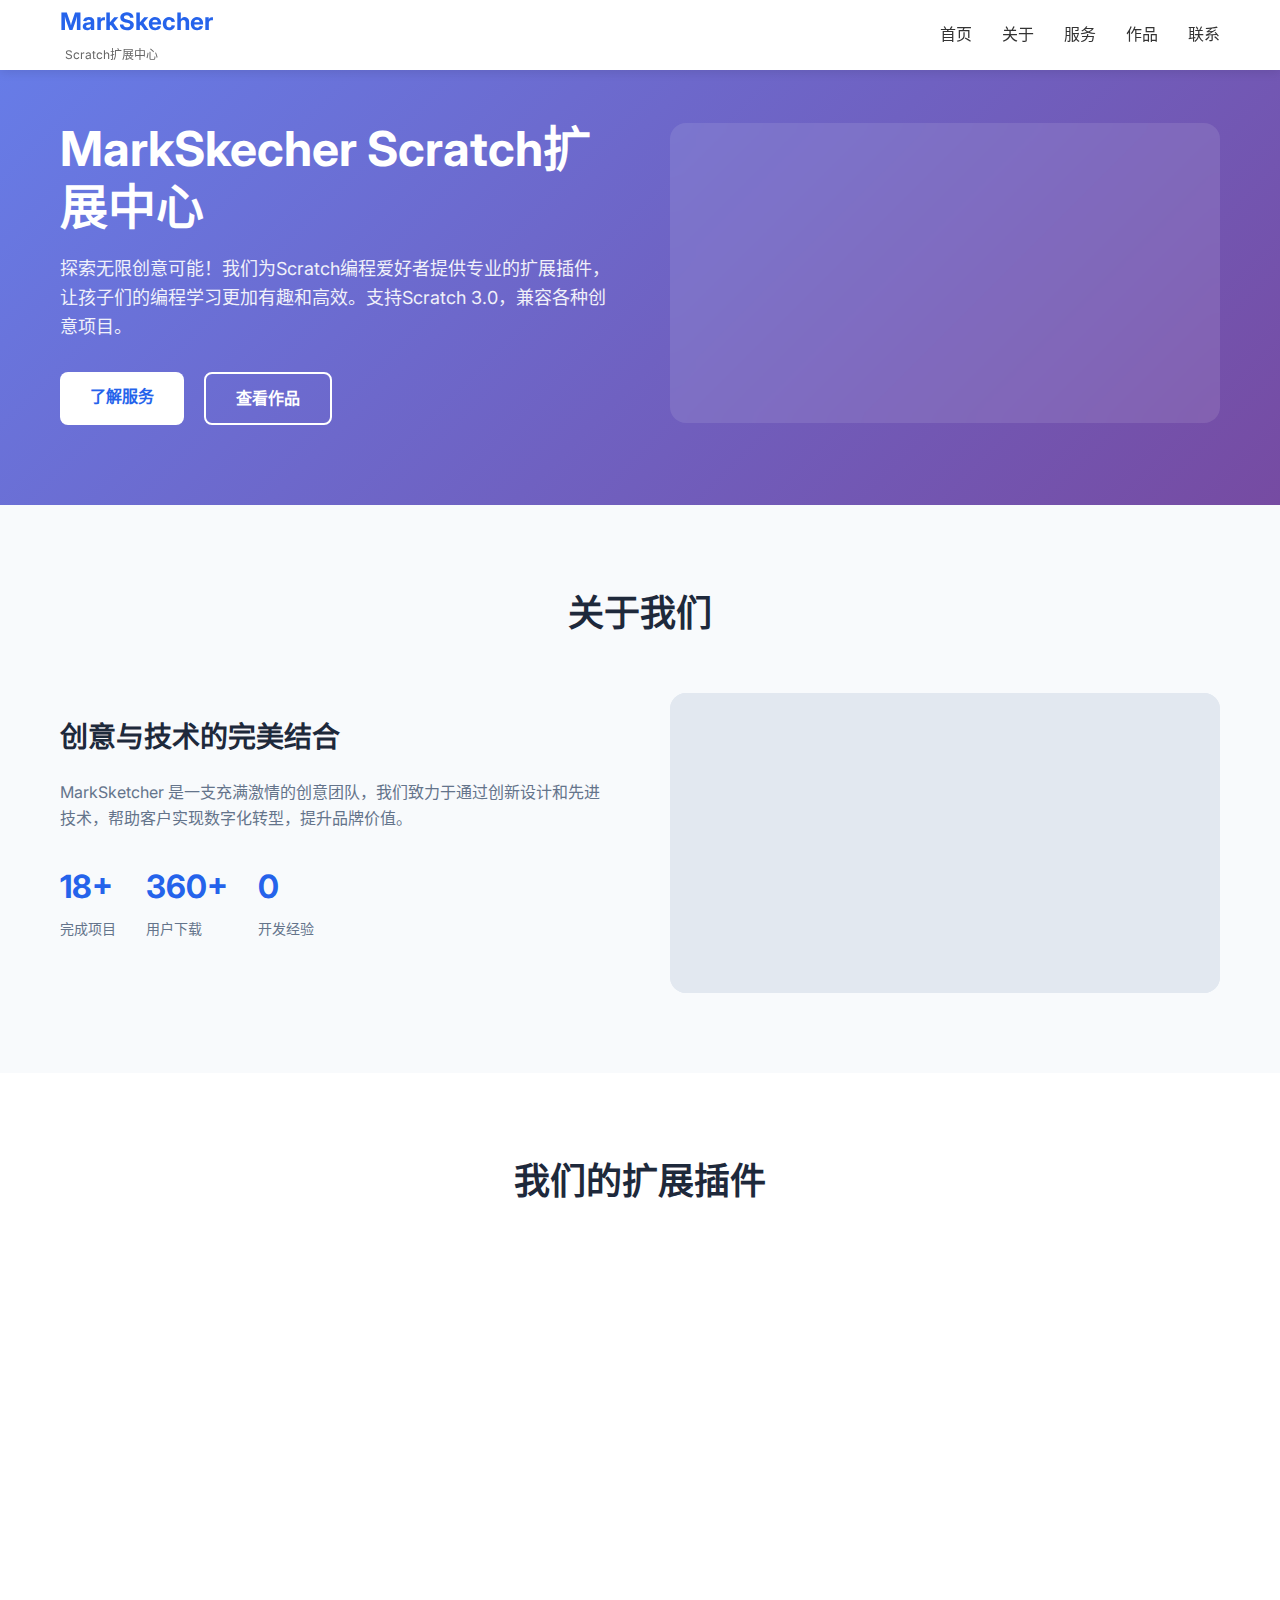
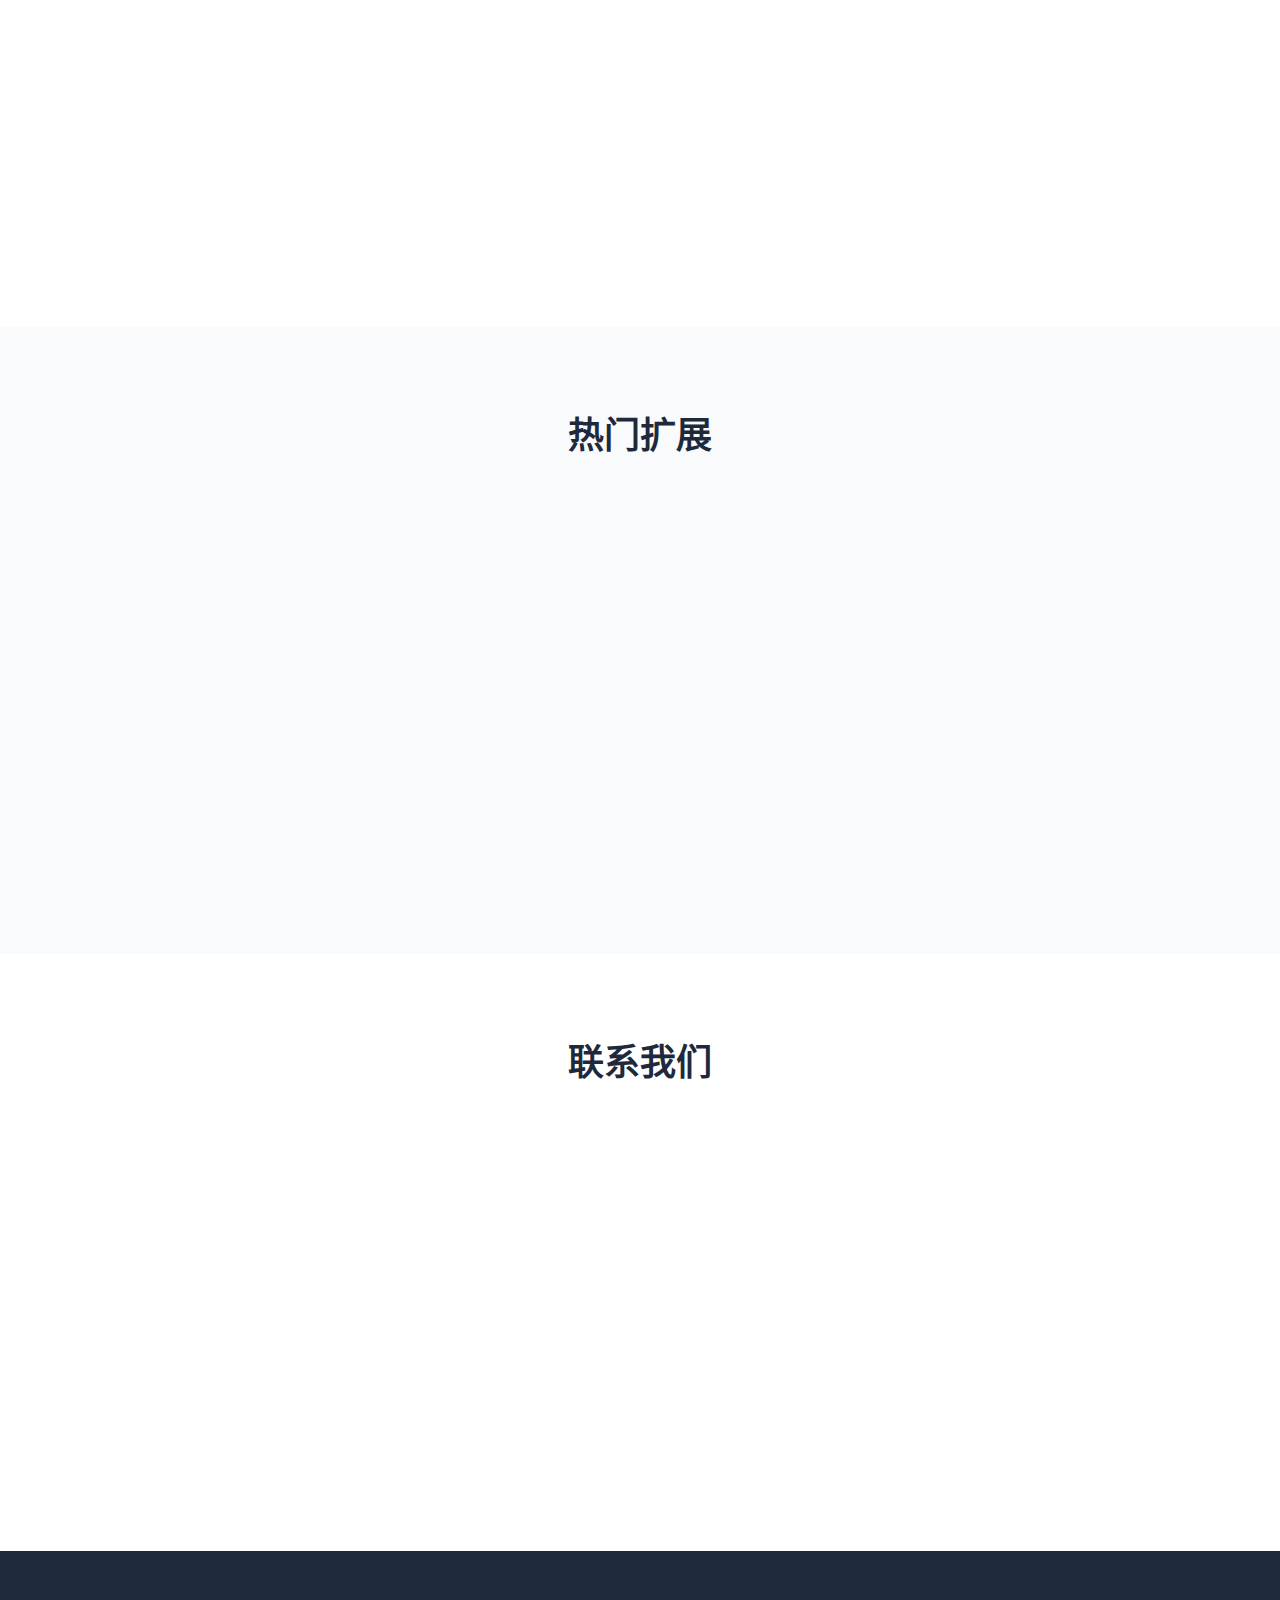
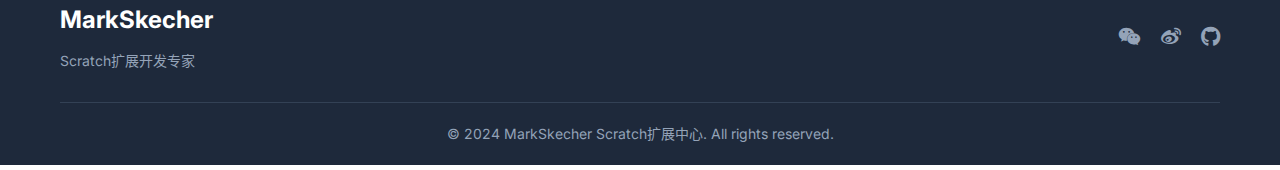
<file: index.html>
<!DOCTYPE html>
<html lang="zh-CN">
<head>
    <meta charset="UTF-8">
    <meta name="viewport" content="width=device-width, initial-scale=1.0">
    <title>MarkSkecher Scratch扩展中心</title>
    <meta name="description" content="MarkSkecher - 专业的Scratch扩展开发平台，提供丰富的Scratch插件和扩展功能">
    <meta name="keywords" content="Scratch,Scratch扩展,Scratch插件,编程教育,少儿编程,MIT Scratch">
    <link rel="stylesheet" href="styles.css">
    <link href="https://fonts.googleapis.com/css2?family=Inter:wght@300;400;500;600;700&display=swap" rel="stylesheet">
    <link rel="stylesheet" href="https://cdnjs.cloudflare.com/ajax/libs/font-awesome/6.0.0/css/all.min.css">
</head>
<body>
    <!-- 导航栏 -->
    <nav class="navbar">
        <div class="nav-container">
            <div class="nav-logo">
                <h1>MarkSkecher</h1>
                <span style="font-size: 12px; color: #666; margin-left: 5px;">Scratch扩展中心</span>
            </div>
            <ul class="nav-menu">
                <li class="nav-item">
                    <a href="#home" class="nav-link">首页</a>
                </li>
                <li class="nav-item">
                    <a href="#about" class="nav-link">关于</a>
                </li>
                <li class="nav-item">
                    <a href="#services" class="nav-link">服务</a>
                </li>
                <li class="nav-item">
                    <a href="#portfolio" class="nav-link">作品</a>
                </li>
                <li class="nav-item">
                    <a href="#contact" class="nav-link">联系</a>
                </li>
            </ul>
            <div class="hamburger">
                <span class="bar"></span>
                <span class="bar"></span>
                <span class="bar"></span>
            </div>
        </div>
    </nav>

    <!-- 主页部分 -->
    <section id="home" class="hero">
        <div class="hero-container">
            <div class="hero-content">
                <h1 class="hero-title">MarkSkecher Scratch扩展中心</h1>
                <p class="hero-description">
                    探索无限创意可能！我们为Scratch编程爱好者提供专业的扩展插件，让孩子们的编程学习更加有趣和高效。支持Scratch 3.0，兼容各种创意项目。
                </p>
                <div class="hero-buttons">
                    <a href="#services" class="btn btn-primary">了解服务</a>
                    <a href="#portfolio" class="btn btn-secondary">查看作品</a>
                </div>
            </div>
            <div class="hero-image">
                <div class="hero-placeholder">
                    <i class="fab fa-scratch"></i>
                </div>
            </div>
        </div>
    </section>

    <!-- 关于部分 -->
    <section id="about" class="about">
        <div class="container">
            <h2 class="section-title">关于我们</h2>
            <div class="about-content">
                <div class="about-text">
                    <h3>创意与技术的完美结合</h3>
                    <p>MarkSketcher 是一支充满激情的创意团队，我们致力于通过创新设计和先进技术，帮助客户实现数字化转型，提升品牌价值。</p>
                    <div class="about-stats">
                        <div class="stat-item">
                            <h4>50+</h4>
                            <p>完成项目</p>
                        </div>
                        <div class="stat-item">
                            <h4>1000+</h4>
                            <p>用户下载</p>
                        </div>
                        <div class="stat-item">
                            <h4>2年</h4>
                            <p>开发经验</p>
                        </div>
                    </div>
                </div>
                <div class="about-image">
                    <div class="about-placeholder">
                        <div class="about-placeholder">
                    <i class="fab fa-scratch"></i>
                </div>
                    </div>
                </div>
            </div>
        </div>
    </section>

    <!-- 服务部分 -->
    <section id="services" class="services">
        <div class="container">
            <h2 class="section-title">我们的扩展插件</h2>
            <div class="services-grid">
                <div class="service-card">
                    <div class="service-icon">
                        <i class="fas fa-puzzle-piece"></i>
                    </div>
                    <h3>游戏扩展</h3>
                    <p>为Scratch添加更多游戏功能，包括物理引擎、碰撞检测、粒子效果等</p>
                </div>
                <div class="service-card">
                    <div class="service-icon">
                        <i class="fas fa-chart-line"></i>
                    </div>
                    <h3>数据可视化</h3>
                    <p>图表绘制、数据分析、实时数据显示等扩展功能</p>
                </div>
                <div class="service-card">
                    <div class="service-icon">
                        <i class="fas fa-robot"></i>
                    </div>
                    <h3>AI智能扩展</h3>
                    <p>人工智能功能，包括语音识别、图像处理、机器学习等</p>
                </div>
                <div class="service-card">
                    <div class="service-icon">
                        <i class="fas fa-music"></i>
                    </div>
                    <h3>多媒体扩展</h3>
                    <p>音频处理、视频播放、图像编辑等多媒体功能扩展</p>
                </div>
            </div>
        </div>
    </section>

    <!-- 作品展示部分 -->
    <section id="portfolio" class="portfolio">
        <div class="container">
            <h2 class="section-title">热门扩展</h2>
            <div class="portfolio-grid">
                <div class="portfolio-item">
                    <div class="portfolio-placeholder">
                        <i class="fas fa-gamepad"></i>
                    </div>
                    <div class="portfolio-info">
                        <h3>高级物理引擎</h3>
                        <p>为Scratch添加真实的物理效果</p>
                    </div>
                </div>
                <div class="portfolio-item">
                    <div class="portfolio-placeholder">
                        <i class="fas fa-chart-bar"></i>
                    </div>
                    <div class="portfolio-info">
                        <h3>实时数据图表</h3>
                        <p>动态显示数据和统计信息</p>
                    </div>
                </div>
                <div class="portfolio-item">
                    <div class="portfolio-placeholder">
                        <i class="fas fa-microphone"></i>
                    </div>
                    <div class="portfolio-info">
                        <h3>语音识别扩展</h3>
                        <p>让Scratch项目支持语音控制</p>
                    </div>
                </div>
            </div>
        </div>
    </section>

    <!-- 联系部分 -->
    <section id="contact" class="contact">
        <div class="container">
            <h2 class="section-title">联系我们</h2>
            <div class="contact-content">
                <div class="contact-info">
                    <div class="contact-item">
                    <i class="fas fa-envelope"></i>
                    <div>
                        <h4>邮箱</h4>
                        <p>mark@markskecher.com</p>
                    </div>
                </div>
                    <div class="contact-item">
                        <i class="fas fa-phone"></i>
                        <div>
                            <h4>电话</h4>
                            <p>+86 138 0000 0000</p>
                        </div>
                    </div>
                    <div class="contact-item">
                        <i class="fas fa-map-marker-alt"></i>
                        <div>
                            <h4>地址</h4>
                            <p>中国·北京</p>
                        </div>
                    </div>
                </div>
                <form class="contact-form">
                    <input type="text" placeholder="您的姓名" required>
                    <input type="email" placeholder="您的邮箱" required>
                    <textarea placeholder="您的留言" rows="5" required></textarea>
                    <button type="submit" class="btn btn-primary">发送消息</button>
                </form>
            </div>
        </div>
    </section>

    <!-- 页脚 -->
    <footer class="footer">
        <div class="container">
            <div class="footer-content">
                <div class="footer-logo">
                    <h3>MarkSkecher</h3>
                    <p>Scratch扩展开发专家</p>
                </div>
                <div class="social-links">
                    <a href="#"><i class="fab fa-weixin"></i></a>
                    <a href="#"><i class="fab fa-weibo"></i></a>
                    <a href="#"><i class="fab fa-github"></i></a>
                </div>
            </div>
            <div class="footer-bottom">
                <p>&copy; 2024 MarkSkecher Scratch扩展中心. All rights reserved.</p>
            </div>
        </div>
    </footer>

    <script src="script.js"></script>
</body>
</html>
</file>
<file: styles.css>
/* 全局样式 */
* {
    margin: 0;
    padding: 0;
    box-sizing: border-box;
}

body {
    font-family: 'Inter', -apple-system, BlinkMacSystemFont, 'Segoe UI', Roboto, sans-serif;
    line-height: 1.6;
    color: #333;
    background-color: #fff;
}

.container {
    max-width: 1200px;
    margin: 0 auto;
    padding: 0 20px;
}

/* 导航栏样式 */
.navbar {
    background: #fff;
    box-shadow: 0 2px 10px rgba(0,0,0,0.1);
    position: fixed;
    top: 0;
    width: 100%;
    z-index: 1000;
}

.nav-container {
    max-width: 1200px;
    margin: 0 auto;
    padding: 0 20px;
    display: flex;
    justify-content: space-between;
    align-items: center;
    height: 70px;
}

.nav-logo h1 {
    color: #2563eb;
    font-size: 24px;
    font-weight: 700;
}

.nav-menu {
    display: flex;
    list-style: none;
    gap: 30px;
}

.nav-link {
    text-decoration: none;
    color: #333;
    font-weight: 500;
    transition: color 0.3s ease;
}

.nav-link:hover {
    color: #2563eb;
}

.hamburger {
    display: none;
    flex-direction: column;
    cursor: pointer;
}

.bar {
    width: 25px;
    height: 3px;
    background: #333;
    margin: 3px 0;
    transition: 0.3s;
}

/* 主页英雄区域 */
.hero {
    padding: 120px 0 80px;
    background: linear-gradient(135deg, #667eea 0%, #764ba2 100%);
    color: white;
}

.hero-container {
    max-width: 1200px;
    margin: 0 auto;
    padding: 0 20px;
    display: grid;
    grid-template-columns: 1fr 1fr;
    gap: 60px;
    align-items: center;
}

.hero-title {
    font-size: 48px;
    font-weight: 700;
    margin-bottom: 20px;
    line-height: 1.2;
}

.hero-description {
    font-size: 18px;
    margin-bottom: 30px;
    opacity: 0.9;
}

.hero-buttons {
    display: flex;
    gap: 20px;
}

.btn {
    padding: 12px 30px;
    border: none;
    border-radius: 8px;
    font-size: 16px;
    font-weight: 600;
    text-decoration: none;
    display: inline-block;
    cursor: pointer;
    transition: all 0.3s ease;
}

.btn-primary {
    background: #fff;
    color: #2563eb;
}

.btn-primary:hover {
    background: #f8fafc;
    transform: translateY(-2px);
}

.btn-secondary {
    background: transparent;
    color: #fff;
    border: 2px solid #fff;
}

.btn-secondary:hover {
    background: #fff;
    color: #2563eb;
}

.hero-placeholder {
    width: 100%;
    height: 300px;
    background: rgba(255,255,255,0.1);
    border-radius: 16px;
    display: flex;
    align-items: center;
    justify-content: center;
    backdrop-filter: blur(10px);
}

.hero-placeholder i {
    font-size: 80px;
    opacity: 0.7;
}

/* 关于我们部分 */
.about {
    padding: 80px 0;
    background: #f8fafc;
}

.section-title {
    text-align: center;
    font-size: 36px;
    font-weight: 700;
    margin-bottom: 50px;
    color: #1e293b;
}

.about-content {
    display: grid;
    grid-template-columns: 1fr 1fr;
    gap: 60px;
    align-items: center;
}

.about-text h3 {
    font-size: 28px;
    margin-bottom: 20px;
    color: #1e293b;
}

.about-text p {
    font-size: 16px;
    color: #64748b;
    margin-bottom: 30px;
}

.about-stats {
    display: flex;
    gap: 30px;
}

.stat-item h4 {
    font-size: 32px;
    font-weight: 700;
    color: #2563eb;
    margin-bottom: 5px;
}

.stat-item p {
    color: #64748b;
    font-size: 14px;
}

.about-placeholder {
    width: 100%;
    height: 300px;
    background: #e2e8f0;
    border-radius: 16px;
    display: flex;
    align-items: center;
    justify-content: center;
}

.about-placeholder i {
    font-size: 80px;
    color: #94a3b8;
}

/* 服务部分 */
.services {
    padding: 80px 0;
}

.services-grid {
    display: grid;
    grid-template-columns: repeat(auto-fit, minmax(280px, 1fr));
    gap: 30px;
}

.service-card {
    background: #fff;
    padding: 40px 30px;
    border-radius: 16px;
    text-align: center;
    box-shadow: 0 4px 20px rgba(0,0,0,0.08);
    transition: transform 0.3s ease, box-shadow 0.3s ease;
}

.service-card:hover {
    transform: translateY(-5px);
    box-shadow: 0 8px 30px rgba(0,0,0,0.12);
}

.service-icon {
    width: 80px;
    height: 80px;
    background: linear-gradient(135deg, #667eea 0%, #764ba2 100%);
    border-radius: 50%;
    display: flex;
    align-items: center;
    justify-content: center;
    margin: 0 auto 20px;
}

.service-icon i {
    font-size: 32px;
    color: white;
}

.service-card h3 {
    font-size: 20px;
    margin-bottom: 15px;
    color: #1e293b;
}

.service-card p {
    color: #64748b;
    line-height: 1.6;
}

/* 作品展示部分 */
.portfolio {
    padding: 80px 0;
    background: #f8fafc;
}

.portfolio-grid {
    display: grid;
    grid-template-columns: repeat(auto-fit, minmax(350px, 1fr));
    gap: 30px;
}

.portfolio-item {
    background: #fff;
    border-radius: 16px;
    overflow: hidden;
    box-shadow: 0 4px 20px rgba(0,0,0,0.08);
    transition: transform 0.3s ease;
}

.portfolio-item:hover {
    transform: translateY(-5px);
}

.portfolio-placeholder {
    width: 100%;
    height: 250px;
    background: #e2e8f0;
    display: flex;
    align-items: center;
    justify-content: center;
}

.portfolio-placeholder i {
    font-size: 60px;
    color: #94a3b8;
}

.portfolio-info {
    padding: 25px;
}

.portfolio-info h3 {
    font-size: 18px;
    margin-bottom: 8px;
    color: #1e293b;
}

.portfolio-info p {
    color: #64748b;
    font-size: 14px;
}

/* 联系部分 */
.contact {
    padding: 80px 0;
}

.contact-content {
    display: grid;
    grid-template-columns: 1fr 1fr;
    gap: 60px;
}

.contact-item {
    display: flex;
    align-items: center;
    gap: 20px;
    margin-bottom: 30px;
}

.contact-item i {
    font-size: 24px;
    color: #2563eb;
    width: 50px;
    height: 50px;
    background: #f1f5f9;
    border-radius: 50%;
    display: flex;
    align-items: center;
    justify-content: center;
}

.contact-item h4 {
    font-size: 16px;
    margin-bottom: 5px;
    color: #1e293b;
}

.contact-item p {
    color: #64748b;
    font-size: 14px;
}

.contact-form {
    display: flex;
    flex-direction: column;
    gap: 20px;
}

.contact-form input,
.contact-form textarea {
    padding: 15px;
    border: 1px solid #e2e8f0;
    border-radius: 8px;
    font-size: 16px;
    transition: border-color 0.3s ease;
}

.contact-form input:focus,
.contact-form textarea:focus {
    outline: none;
    border-color: #2563eb;
}

/* 页脚 */
.footer {
    background: #1e293b;
    color: white;
    padding: 50px 0 20px;
}

.footer-content {
    display: flex;
    justify-content: space-between;
    align-items: center;
    margin-bottom: 30px;
}

.footer-logo h3 {
    font-size: 24px;
    margin-bottom: 10px;
}

.footer-logo p {
    color: #94a3b8;
    font-size: 14px;
}

.social-links {
    display: flex;
    gap: 20px;
}

.social-links a {
    color: #94a3b8;
    font-size: 20px;
    transition: color 0.3s ease;
}

.social-links a:hover {
    color: #fff;
}

.footer-bottom {
    text-align: center;
    padding-top: 20px;
    border-top: 1px solid #334155;
    color: #94a3b8;
    font-size: 14px;
}

/* 响应式设计 */
@media (max-width: 768px) {
    .hamburger {
        display: flex;
    }
    
    .nav-menu {
        position: fixed;
        left: -100%;
        top: 70px;
        flex-direction: column;
        background-color: #fff;
        width: 100%;
        text-align: center;
        transition: 0.3s;
        box-shadow: 0 10px 27px rgba(0,0,0,0.05);
        padding: 20px 0;
    }
    
    .nav-menu.active {
        left: 0;
    }
    
    .hero-container {
        grid-template-columns: 1fr;
        text-align: center;
    }
    
    .hero-title {
        font-size: 36px;
    }
    
    .about-content {
        grid-template-columns: 1fr;
    }
    
    .contact-content {
        grid-template-columns: 1fr;
    }
    
    .footer-content {
        flex-direction: column;
        gap: 30px;
        text-align: center;
    }
    
    .hero-buttons {
        justify-content: center;
    }
    
    .about-stats {
        justify-content: center;
    }
}

@media (max-width: 480px) {
    .hero-title {
        font-size: 28px;
    }
    
    .hero-description {
        font-size: 16px;
    }
    
    .section-title {
        font-size: 28px;
    }
    
    .services-grid {
        grid-template-columns: 1fr;
    }
    
    .portfolio-grid {
        grid-template-columns: 1fr;
    }
    
    .btn {
        padding: 10px 20px;
        font-size: 14px;
    }
}
</file>
